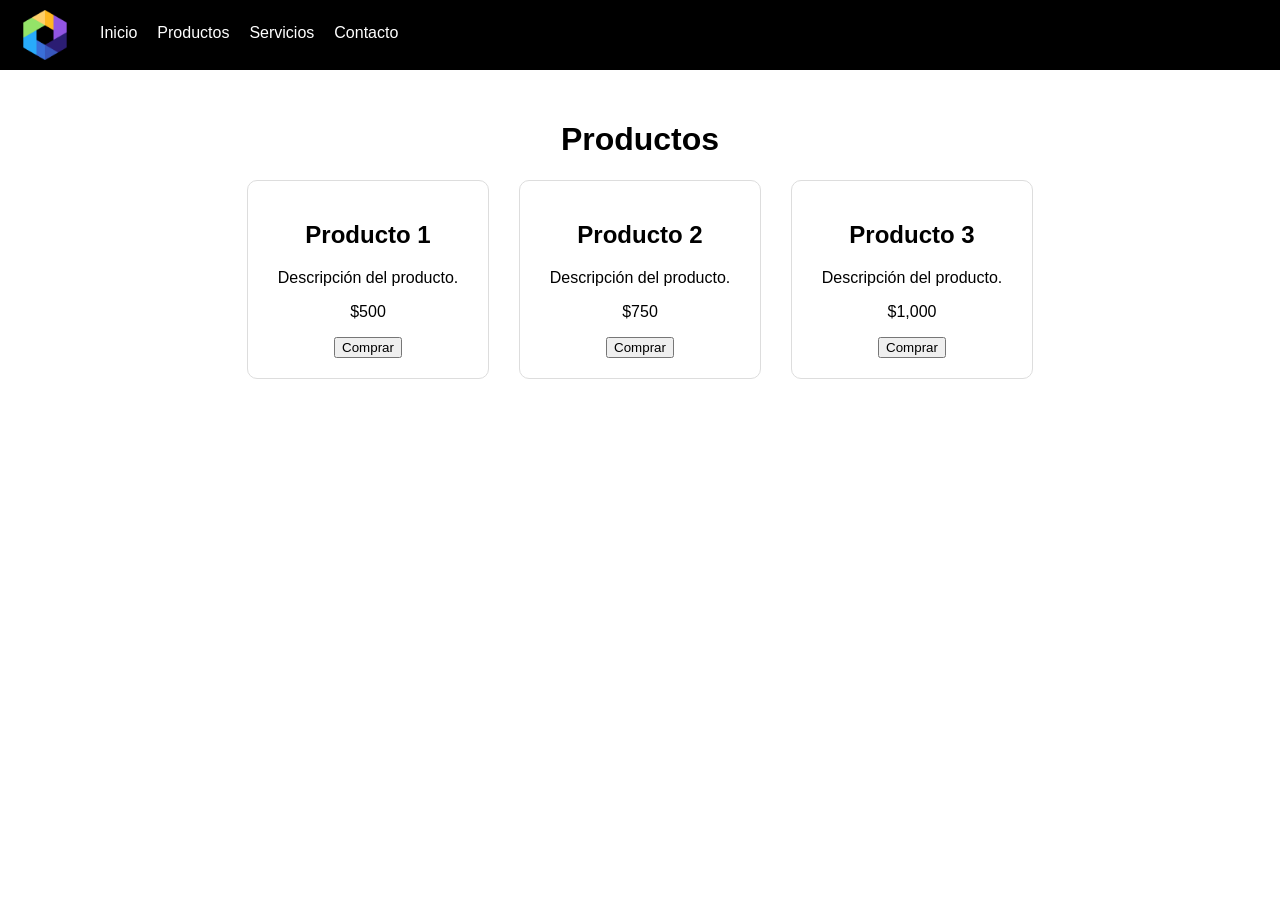
<file: FrontEnd/pagesHTML/productos.html>
<!DOCTYPE html>
<html lang="en">
<head>
    <meta charset="UTF-8">
    <meta name="viewport" content="width=device-width, initial-scale=1.0">
    <title>Productos</title>

    <link rel="stylesheet" href="../pagesCSS/productosStyle.css">

</head>
<body>

   <!-- Barra de navegación      -->
    <nav>
        <img src="../assets/logo.png" alt="Logo">

        <a href="index.html">Inicio</a>
        <a href="productos.html">Productos</a>
        <a href="#">Servicios</a>
        <a href="#">Contacto</a>
    </nav>

    <!-- Cuerpo de porductos -->
     <!-- Agregar los botones en productos -->
    <main>
        <h1>Productos</h1>

        <section class="productos">

            <article class="producto">
                <h2>Producto 1</h2>
                <p>Descripción del producto.</p>
                <p>$500</p>
                <button>Comprar</button>
            </article>

            <article class="producto">
                <h2>Producto 2</h2>
                <p>Descripción del producto.</p>
                <p>$750</p>
                <button>Comprar</button>
            </article>

            <article class="producto">
                <h2>Producto 3</h2>
                <p>Descripción del producto.</p>
                <p>$1,000</p>
                <button>Comprar</button>
            </article>

        </section>
    </main>

</body>
</html>
</file>
<file: FrontEnd/pagesCSS/productosStyle.css>
/* Tipo de fuente */
*{
    font-family: 'Montserrat', sans-serif;
}
*{
    font-family: 'Montserrat', sans-serif;
}

body {
    margin: 0;
}
/* Barra de navegación*/
nav {
    background-color: black;
    padding: 10px 20px;
    display: flex;
    align-items: center;
}

nav img {
    width: 50px;
    height: 50px;
    margin-right: 30px;
}

nav a {
    color: white;
    text-decoration: none;
    margin-right: 20px;
    padding-bottom: 5px;
    position: relative;
    transition: color 0.3s ease;
}

nav a::after {
    content: "";
    position: absolute;
    left: 0;
    bottom: 0;
    width: 100%;
    height: 2px;
    background-color: #44BD97;

    transform: scaleX(0);
    transform-origin: left;
    transition: transform 0.3s ease;
}

nav a:hover {
    color: #44BD97;
}

nav a:hover::after {
    transform: scaleX(1);
}

/* Cuerpo de productos */
main {
    padding: 30px;
    text-align: center;
}

.productos {
    display: flex;
    justify-content: center;
    gap: 30px;
}

.producto {
    width: 200px;
    padding: 20px;
    border: 1px solid #ddd;
    border-radius: 10px;
}

/* Botones en productos */
/* Agregar el CSS de los botones */
/* .producto button {
    padding: 10px 20px;
    background-color: black;
    color: white;
    border: none;
    border-radius: 5px;
    cursor: pointer;
    transition: 0.3s;
}

.producto button:hover {
    background-color: #44BD97;
    transform: scale(1.05);
} */
</file>
